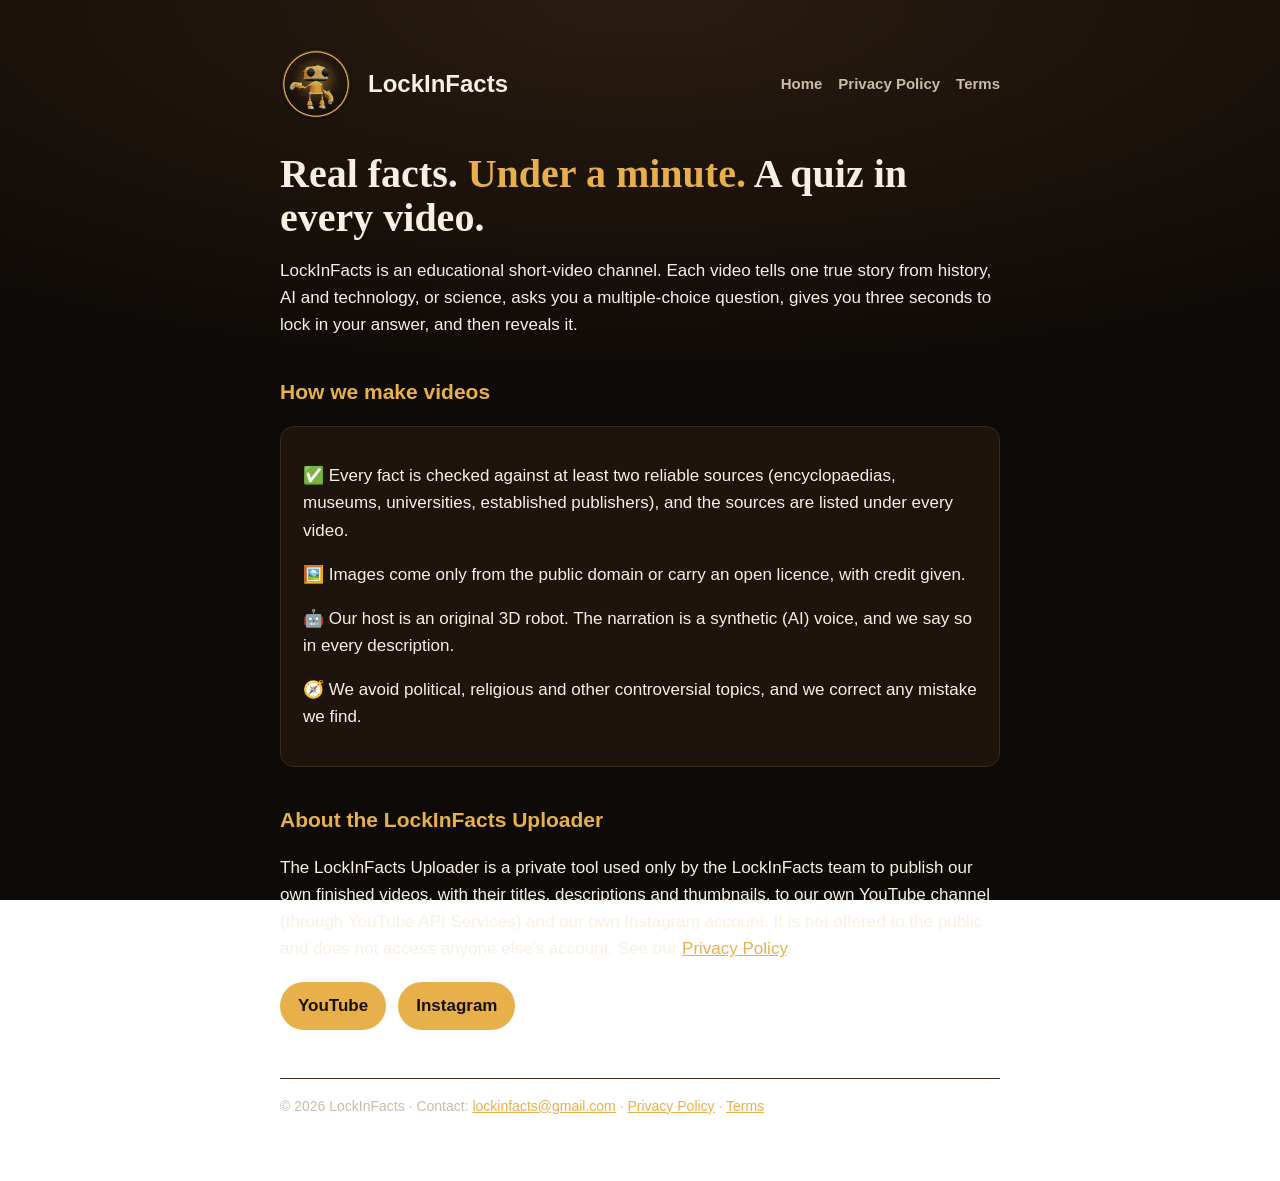
<file: index.html>
<!doctype html>
<html lang="en">
<head>
<meta charset="utf-8"><meta name="viewport" content="width=device-width,initial-scale=1">
<title>LockInFacts: fact-checked facts in under a minute</title>
<meta name="description" content="LockInFacts makes short, fact-checked educational videos about history, AI and science, with a quiz in every video.">
<link rel="icon" href="logo.png"><link rel="stylesheet" href="style.css">
</head>
<body><main>
<header><img src="logo.png" alt="LockInFacts robot host"><a href="./">LockInFacts</a>
  <nav><a href="./">Home</a><a href="privacy.html">Privacy Policy</a><a href="terms.html">Terms</a></nav></header>

<h1>Real facts. <em>Under a minute.</em> A quiz in every video.</h1>
<p>LockInFacts is an educational short-video channel. Each video tells one true story from history, AI and technology, or science,
asks you a multiple-choice question, gives you three seconds to lock in your answer, and then reveals it.</p>

<h2>How we make videos</h2>
<div class="card">
<p>✅ Every fact is checked against at least two reliable sources (encyclopaedias, museums, universities, established publishers), and the sources are listed under every video.</p>
<p>🖼️ Images come only from the public domain or carry an open licence, with credit given.</p>
<p>🤖 Our host is an original 3D robot. The narration is a synthetic (AI) voice, and we say so in every description.</p>
<p>🧭 We avoid political, religious and other controversial topics, and we correct any mistake we find.</p>
</div>

<h2>About the LockInFacts Uploader</h2>
<p>The LockInFacts Uploader is a private tool used only by the LockInFacts team to publish our own finished videos, with their titles,
descriptions and thumbnails, to our own YouTube channel (through YouTube API Services) and our own Instagram account.
It is not offered to the public and does not access anyone else's account. See our <a href="privacy.html">Privacy Policy</a>.</p>

<div class="links">
  <a class="btn" href="https://www.youtube.com/@LockInFacts">YouTube</a>
  <a class="btn" href="https://www.instagram.com/lockinfacts/">Instagram</a>
</div>

<footer>© 2026 LockInFacts · Contact: <a href="mailto:lockinfacts@gmail.com">lockinfacts@gmail.com</a> ·
  <a href="privacy.html">Privacy Policy</a> · <a href="terms.html">Terms</a></footer>
</main></body>
</html>
</file>
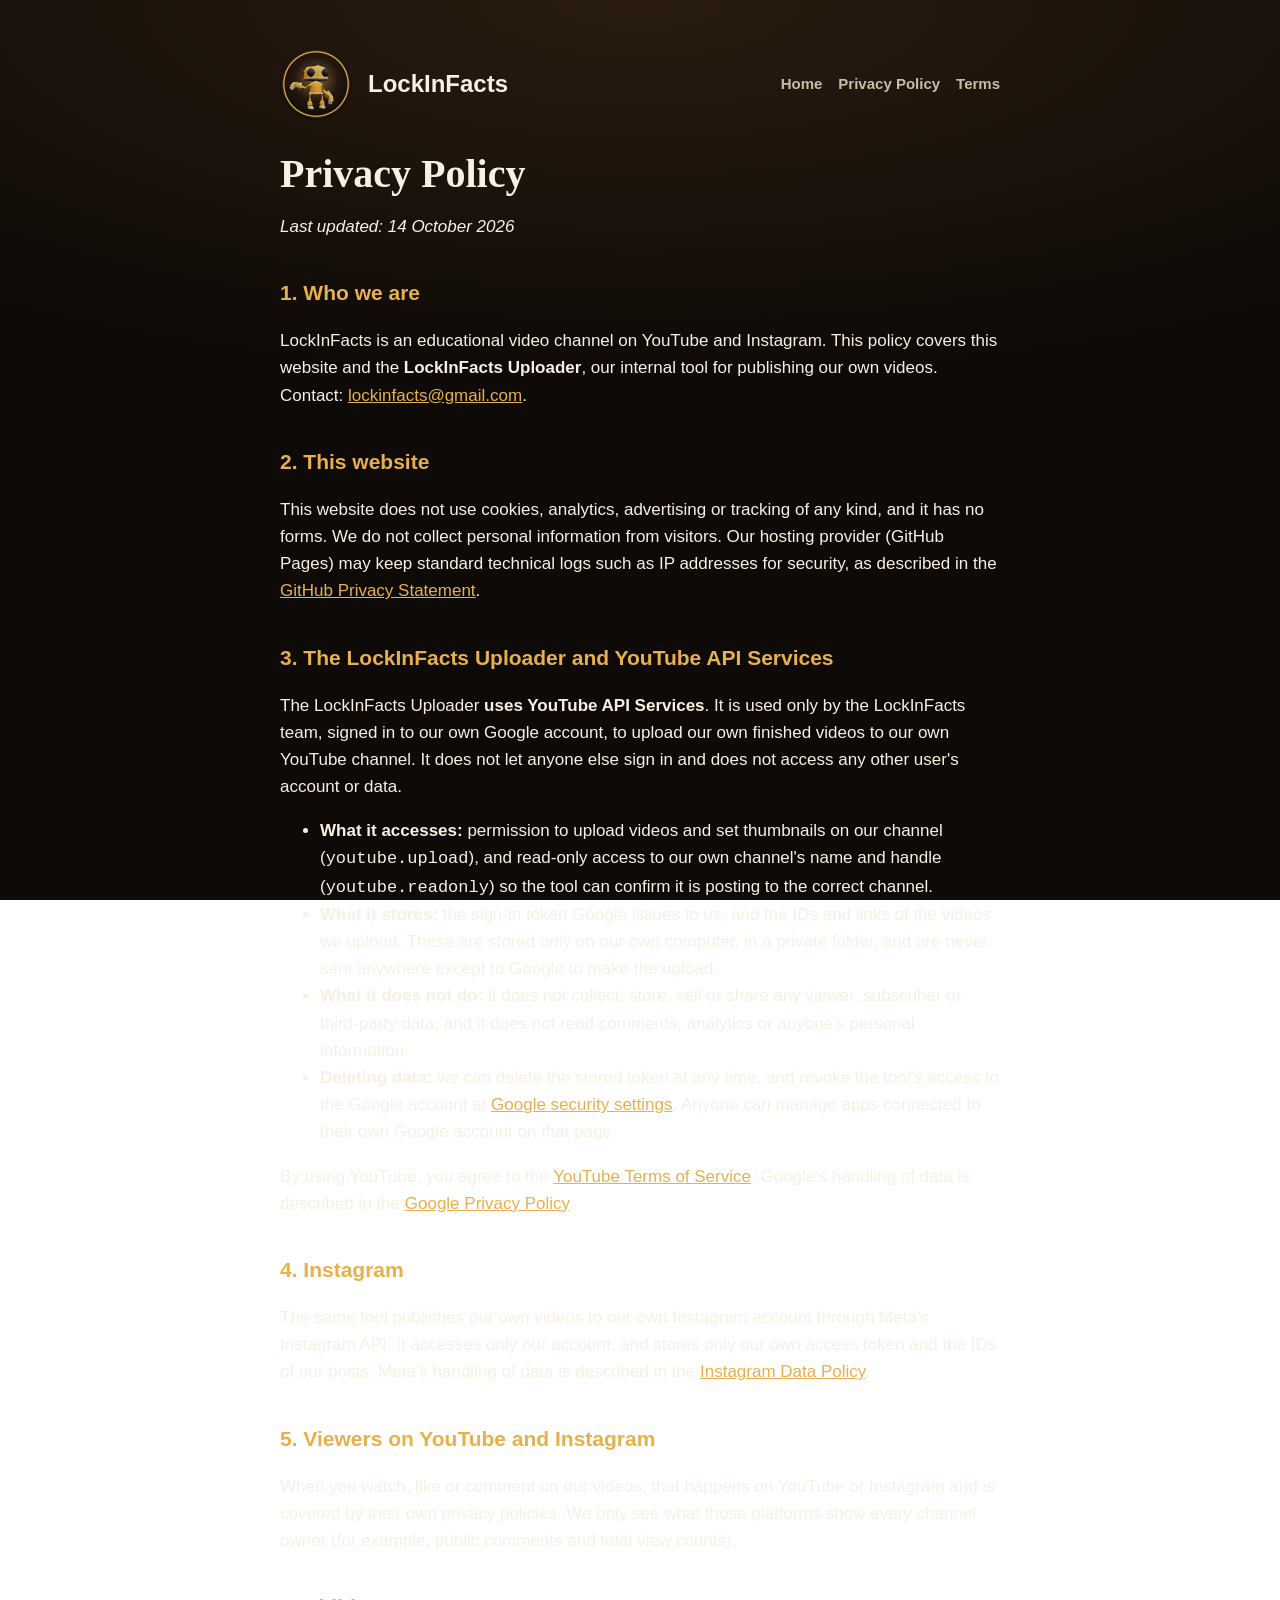
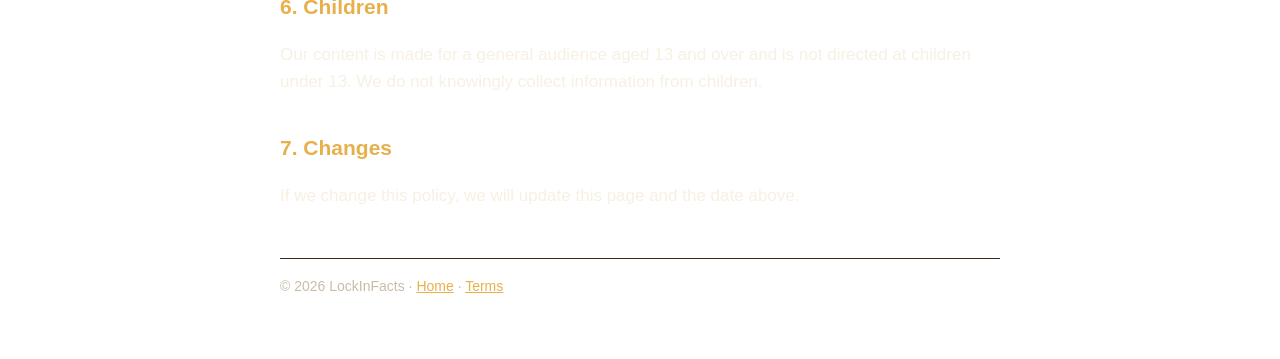
<file: privacy.html>
<!doctype html>
<html lang="en">
<head>
<meta charset="utf-8"><meta name="viewport" content="width=device-width,initial-scale=1">
<title>Privacy Policy · LockInFacts</title>
<link rel="icon" href="logo.png"><link rel="stylesheet" href="style.css">
</head>
<body><main>
<header><img src="logo.png" alt="LockInFacts robot host"><a href="./">LockInFacts</a>
  <nav><a href="./">Home</a><a href="privacy.html">Privacy Policy</a><a href="terms.html">Terms</a></nav></header>

<h1>Privacy Policy</h1>
<p><em>Last updated: 14 October 2026</em></p>

<h2>1. Who we are</h2>
<p>LockInFacts is an educational video channel on YouTube and Instagram. This policy covers this website and the
<strong>LockInFacts Uploader</strong>, our internal tool for publishing our own videos. Contact: <a href="mailto:lockinfacts@gmail.com">lockinfacts@gmail.com</a>.</p>

<h2>2. This website</h2>
<p>This website does not use cookies, analytics, advertising or tracking of any kind, and it has no forms. We do not collect
personal information from visitors. Our hosting provider (GitHub Pages) may keep standard technical logs such as IP addresses
for security, as described in the <a href="https://docs.github.com/en/site-policy/privacy-policies/github-general-privacy-statement">GitHub Privacy Statement</a>.</p>

<h2>3. The LockInFacts Uploader and YouTube API Services</h2>
<p>The LockInFacts Uploader <strong>uses YouTube API Services</strong>. It is used only by the LockInFacts team, signed in to our own
Google account, to upload our own finished videos to our own YouTube channel. It does not let anyone else sign in and does not access
any other user's account or data.</p>
<ul>
  <li><strong>What it accesses:</strong> permission to upload videos and set thumbnails on our channel (<code>youtube.upload</code>), and read-only
    access to our own channel's name and handle (<code>youtube.readonly</code>) so the tool can confirm it is posting to the correct channel.</li>
  <li><strong>What it stores:</strong> the sign-in token Google issues to us, and the IDs and links of the videos we upload.
    These are stored only on our own computer, in a private folder, and are never sent anywhere except to Google to make the upload.</li>
  <li><strong>What it does not do:</strong> it does not collect, store, sell or share any viewer, subscriber or third-party data,
    and it does not read comments, analytics or anyone's personal information.</li>
  <li><strong>Deleting data:</strong> we can delete the stored token at any time, and revoke the tool's access to the Google account at
    <a href="https://security.google.com/settings/security/permissions">Google security settings</a>.
    Anyone can manage apps connected to their own Google account on that page.</li>
</ul>
<p>By using YouTube, you agree to the <a href="https://www.youtube.com/t/terms">YouTube Terms of Service</a>.
Google's handling of data is described in the <a href="https://policies.google.com/privacy">Google Privacy Policy</a>.</p>

<h2>4. Instagram</h2>
<p>The same tool publishes our own videos to our own Instagram account through Meta's Instagram API. It accesses only our account,
and stores only our own access token and the IDs of our posts. Meta's handling of data is described in the
<a href="https://privacycenter.instagram.com/policy">Instagram Data Policy</a>.</p>

<h2>5. Viewers on YouTube and Instagram</h2>
<p>When you watch, like or comment on our videos, that happens on YouTube or Instagram and is covered by their own privacy policies.
We only see what those platforms show every channel owner (for example, public comments and total view counts).</p>

<h2>6. Children</h2>
<p>Our content is made for a general audience aged 13 and over and is not directed at children under 13. We do not knowingly collect
information from children.</p>

<h2>7. Changes</h2>
<p>If we change this policy, we will update this page and the date above.</p>

<footer>© 2026 LockInFacts · <a href="./">Home</a> · <a href="terms.html">Terms</a></footer>
</main></body>
</html>
</file>
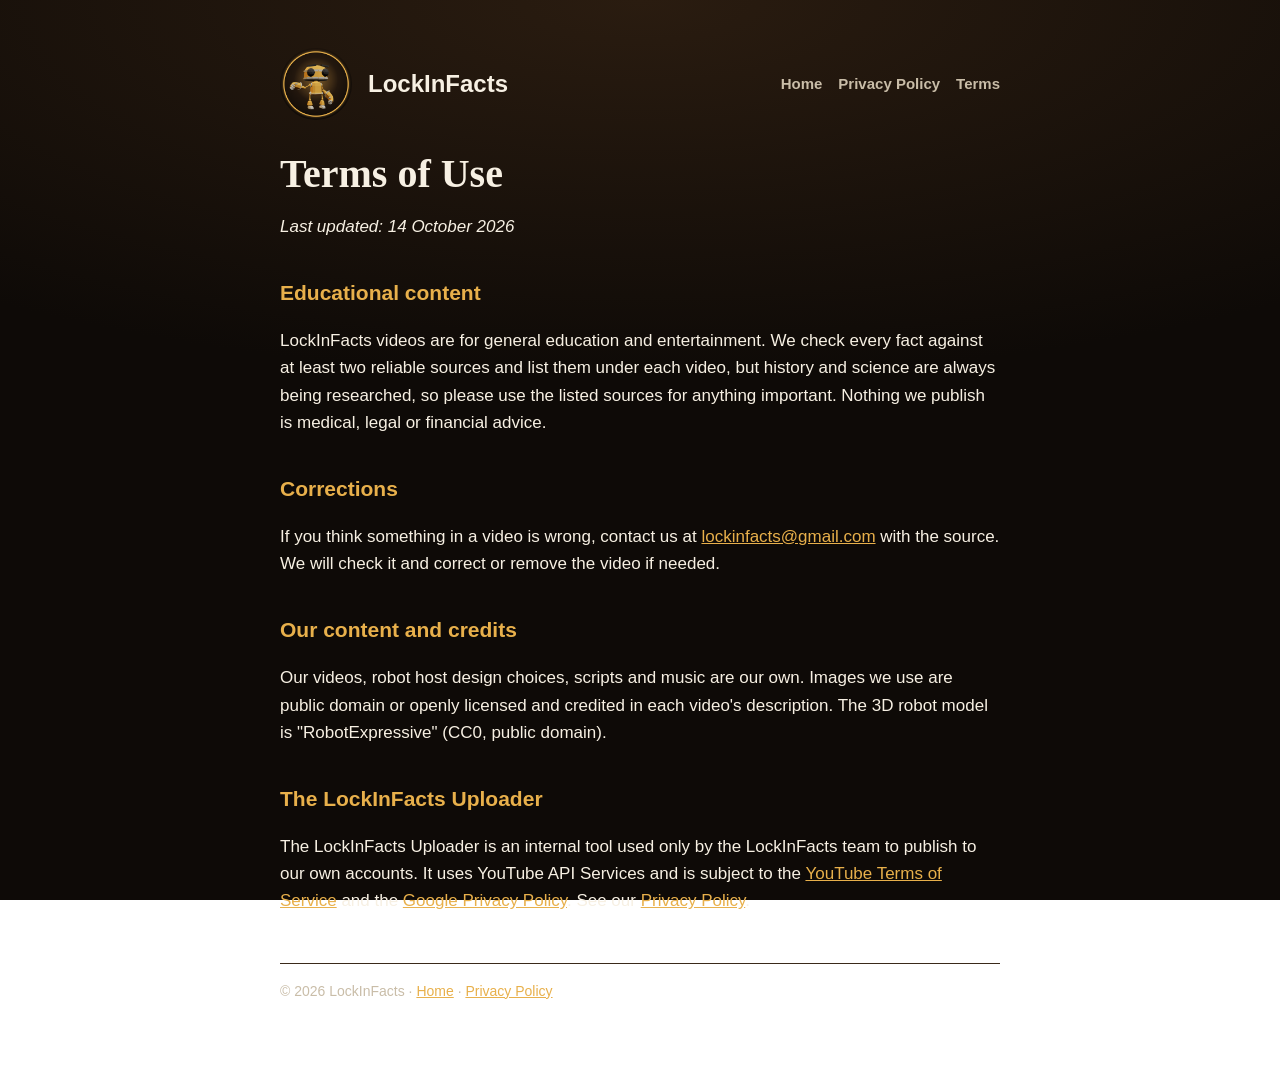
<file: terms.html>
<!doctype html>
<html lang="en">
<head>
<meta charset="utf-8"><meta name="viewport" content="width=device-width,initial-scale=1">
<title>Terms · LockInFacts</title>
<link rel="icon" href="logo.png"><link rel="stylesheet" href="style.css">
</head>
<body><main>
<header><img src="logo.png" alt="LockInFacts robot host"><a href="./">LockInFacts</a>
  <nav><a href="./">Home</a><a href="privacy.html">Privacy Policy</a><a href="terms.html">Terms</a></nav></header>

<h1>Terms of Use</h1>
<p><em>Last updated: 14 October 2026</em></p>

<h2>Educational content</h2>
<p>LockInFacts videos are for general education and entertainment. We check every fact against at least two reliable sources and
list them under each video, but history and science are always being researched, so please use the listed sources for anything important.
Nothing we publish is medical, legal or financial advice.</p>

<h2>Corrections</h2>
<p>If you think something in a video is wrong, contact us at <a href="mailto:lockinfacts@gmail.com">lockinfacts@gmail.com</a> with the source.
We will check it and correct or remove the video if needed.</p>

<h2>Our content and credits</h2>
<p>Our videos, robot host design choices, scripts and music are our own. Images we use are public domain or openly licensed and credited
in each video's description. The 3D robot model is "RobotExpressive" (CC0, public domain).</p>

<h2>The LockInFacts Uploader</h2>
<p>The LockInFacts Uploader is an internal tool used only by the LockInFacts team to publish to our own accounts. It uses YouTube API
Services and is subject to the <a href="https://www.youtube.com/t/terms">YouTube Terms of Service</a> and the
<a href="https://policies.google.com/privacy">Google Privacy Policy</a>. See our <a href="privacy.html">Privacy Policy</a>.</p>

<footer>© 2026 LockInFacts · <a href="./">Home</a> · <a href="privacy.html">Privacy Policy</a></footer>
</main></body>
</html>
</file>
<file: style.css>
:root{--ink:#F7F0E3;--muted:#c9bda8;--accent:#E8B04B;--bg:#0E0A07;--card:#1c140d}
*{box-sizing:border-box}
body{margin:0;background:radial-gradient(120% 60% at 50% 0%,#2A1C10,var(--bg) 70%) fixed;color:var(--ink);
  font:17px/1.6 -apple-system,"Segoe UI",Helvetica,Arial,sans-serif}
main{max-width:760px;margin:0 auto;padding:48px 20px 64px}
header{display:flex;align-items:center;gap:16px;margin-bottom:32px}
header img{width:72px;height:72px;border-radius:50%}
header a{color:var(--ink);text-decoration:none;font-weight:800;font-size:24px}
nav{margin-left:auto;display:flex;gap:16px;flex-wrap:wrap}
nav a{color:var(--muted);font-size:15px;font-weight:600}
h1{font-family:Baskerville,Georgia,serif;font-size:40px;line-height:1.1;margin:0 0 12px}
h1 em{color:var(--accent);font-style:normal}
h2{margin-top:36px;font-size:21px;color:var(--accent)}
a{color:var(--accent)}
.card{background:var(--card);border:1px solid #3a2a1a;border-radius:14px;padding:18px 22px;margin:18px 0}
.links{display:flex;gap:12px;flex-wrap:wrap;margin-top:20px}
.btn{display:inline-block;padding:10px 18px;border-radius:999px;background:var(--accent);color:#17110A;font-weight:800;text-decoration:none}
footer{margin-top:48px;color:var(--muted);font-size:14px;border-top:1px solid #3a2a1a;padding-top:16px}
</file>
